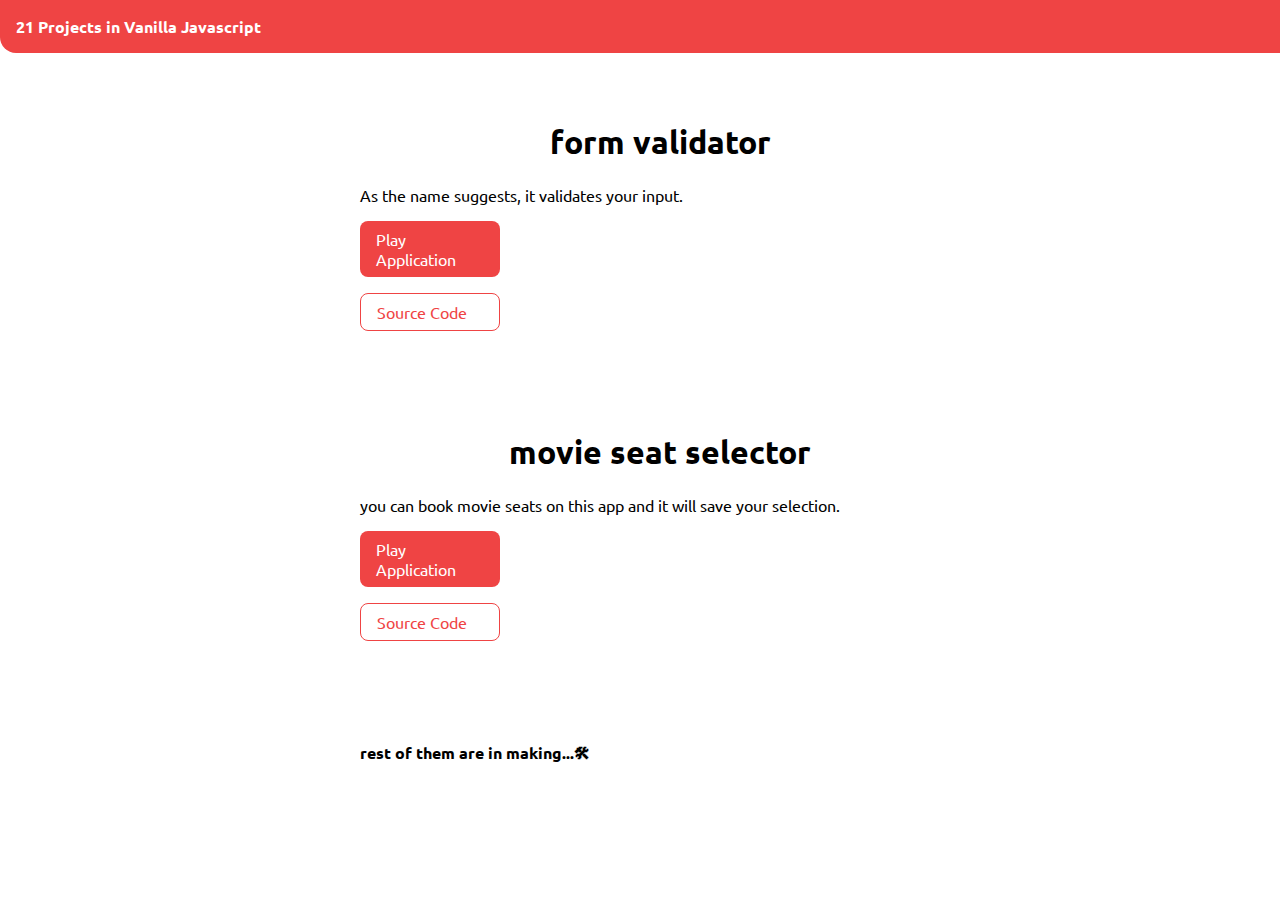
<file: index.html>
<!DOCTYPE html>
<html lang="en">

<head>
    <meta charset="UTF-8">
    <meta http-equiv="X-UA-Compatible" content="IE=edge">
    <meta name="viewport" content="width=device-width, initial-scale=1.0">
    <title>21 Projects in Vanilla Javascript</title>
    <link href="style.css" rel="stylesheet" />
</head>

<body>
    <nav class="navigation container">
        <div class="nav-brand">21 Projects in Vanilla Javascript</div>
    </nav>

    <!-- sections -->

    <ol reversed>
        <li>
            <section class="section">
                <div class="container container-center">
                    <h1>form validator</h1>
                    <p>As the name suggests, it validates your input.</p>
                    <a target="_blank" class="link link_primary" href="form-validator/index.html">Play
                        Application</a> <a class="link link_secondary"
                        href="https://github.com/saifudinbadani/21-projects-in-vanilla-javascript/tree/main/form-validator" target="_blank">Source Code</a>
                </div>
             </section>
        </li> 

        <li>
            <section class="section">
                <div class="container container-center">
                    <h1>movie seat selector</h1>
                    <p>you can book movie seats on this app and it will save your selection.</p>
                    <a target="_blank" class="link link_primary" href="movie-seat-booking/index.html">Play
                        Application</a> <a class="link link_secondary"
                        href="https://github.com/saifudinbadani/21-projects-in-vanilla-javascript/tree/main/form-validator" target="_blank">Source Code</a>
                </div>
             </section>
        </li> 

        <li>
            <section class="section">
                <div class="container container-center">
                    <h4>rest of them are in making...🛠</h4>
                </div>

            </section>
        </li>        

    </ol>



</body>

</html>
</file>
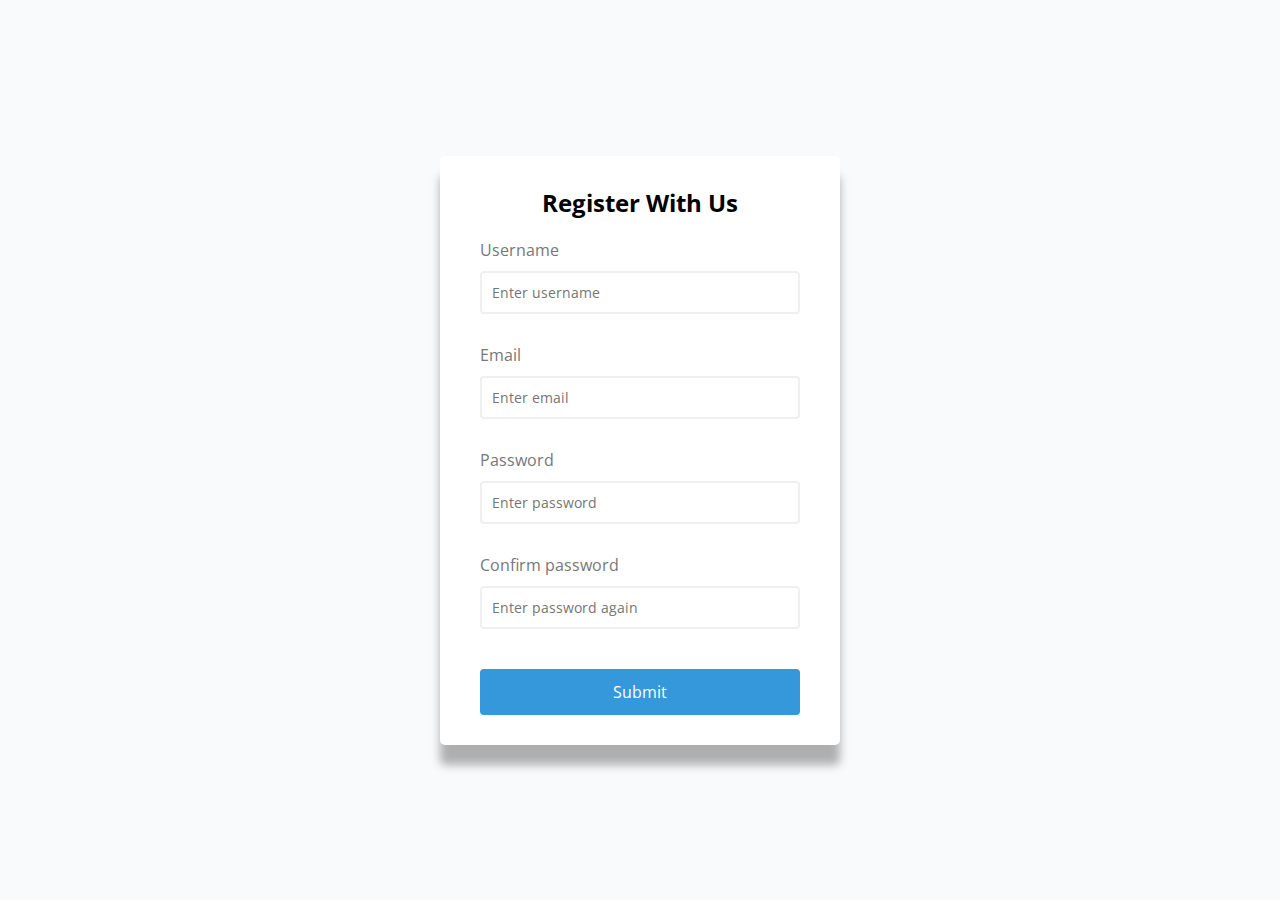
<file: form-validator/index.html>
<!DOCTYPE html>
<html lang="en">
<head>
    <meta charset="UTF-8">
    <meta http-equiv="X-UA-Compatible" content="IE=edge">
    <meta name="viewport" content="width=device-width, initial-scale=1.0">
    <link rel="stylesheet" href="style.css">
    <title>Form Validator</title>
</head>
<body>
    <div class="container">
        <form id="form" class="form">
            <h2>Register With Us</h2>
            <div class="form-control">
                <label for="username">Username</label>
                <input type="text" id="username" placeholder="Enter username">
                <small>Error message</small>
            </div>
            <div class="form-control">
                <label for="email">Email</label>
                <input type="text" id="email" placeholder="Enter email">
                <small>Error message</small>
            </div>
            <div class="form-control">
                <label for="password">Password</label>
                <input type="password" id="password" placeholder="Enter password">
                <small>Error message</small>
            </div>
            <div class="form-control">
                <label for="password2">Confirm password</label>
                <input type="password" id="password2" placeholder="Enter password again">
                <small>Error message</small>
            </div>
            <button type="submit">Submit</button>
        </form>
    </div>
    <script src="script.js"></script>
</body>
</html>
</file>
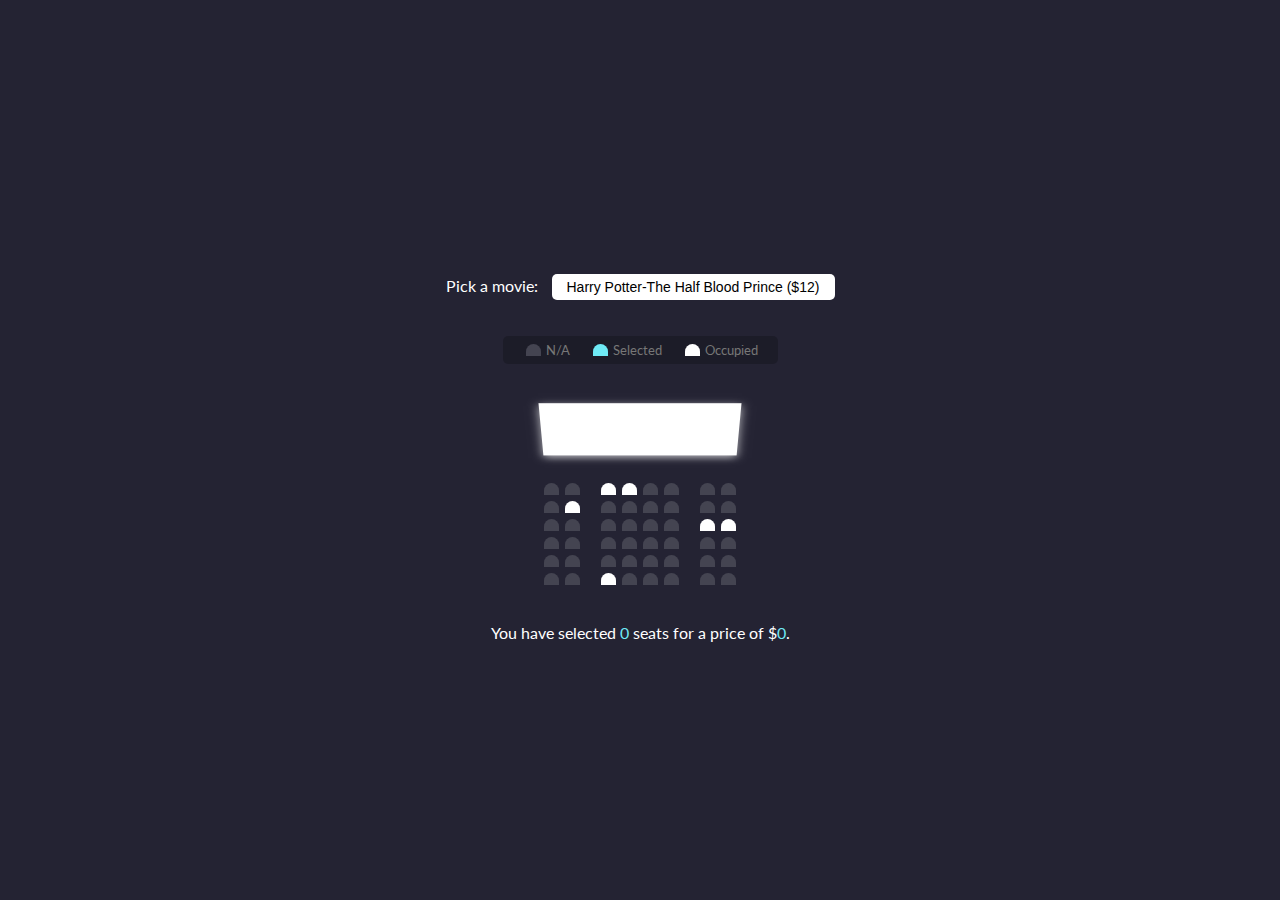
<file: movie-seat-booking/index.html>
<!DOCTYPE html>
<html lang="en">
<head>
    <meta charset="UTF-8">
    <meta http-equiv="X-UA-Compatible" content="IE=edge">
    <meta name="viewport" content="width=device-width, initial-scale=1.0">
    <link rel="stylesheet" href="style.css">
    <title>Movie Seat Booking</title>
</head>
<body>
    <div class="movie-container">
        <label for="movie">Pick a movie: </label>
        <select id="movie">
            <option value="12">Harry Potter-The Half Blood Prince ($12)</option>
            <option value="10">Avengers-End Game ($10)</option>
            <option value="9">Lion King ($9)</option>
            <option value="8">Toy Story ($8)</option>
        </select>
    </div>
    <ul class="showcase">
        <li>
            <div class='seat'></div>
            <small>N/A</small>
        </li>
        <li>
            <div class="seat selected"></div>
            <small>Selected</small>
        </li>
        <li>
            <div class="seat occupied"></div>
            <small>Occupied</small>
        </li>
    </ul>
    <div class="container">
     <div class="screen"></div>
    <div class="row">
        <div class="seat"></div>
        <div class="seat"></div>
        <div class="seat occupied"></div>
        <div class="seat occupied"></div>
        <div class="seat"></div>
        <div class="seat"></div>
        <div class="seat"></div>
        <div class="seat"></div>
    </div>
    <div class="row">
        <div class="seat"></div>
        <div class="seat occupied"></div>
        <div class="seat"></div>
        <div class="seat"></div>
        <div class="seat"></div>
        <div class="seat"></div>
        <div class="seat"></div>
        <div class="seat"></div>
    </div>
    <div class="row">
        <div class="seat"></div>
        <div class="seat"></div>
        <div class="seat"></div>
        <div class="seat"></div>
        <div class="seat"></div>
        <div class="seat"></div>
        <div class="seat occupied"></div>
        <div class="seat occupied"></div>
    </div>
    <div class="row">
        <div class="seat"></div>
        <div class="seat"></div>
        <div class="seat"></div>
        <div class="seat"></div>
        <div class="seat"></div>
        <div class="seat"></div>
        <div class="seat"></div>
        <div class="seat"></div>
    </div>
    <div class="row">
        <div class="seat"></div>
        <div class="seat"></div>
        <div class="seat"></div>
        <div class="seat"></div>
        <div class="seat"></div>
        <div class="seat"></div>
        <div class="seat"></div>
        <div class="seat"></div>
    </div>
    <div class="row">
        <div class="seat"></div>
        <div class="seat"></div>
        <div class="seat occupied"></div>
        <div class="seat"></div>
        <div class="seat"></div>
        <div class="seat"></div>
        <div class="seat"></div>
        <div class="seat"></div>
    </div>
</div>
<p class="text">You have selected <span id="count">0</span> seats for a price of $<span id="total">0</span>.</p>
    <script src="script.js"></script>
</body>
</html>
</file>
<file: style.css>
@import url('https://fonts.googleapis.com/css2?family=Ubuntu:wght@300;400&display=swap');

:root {
    --primary-color: #EF4444;
    --off-white:  #F3F4F6;
    --gray: #81868f;

}

body {
    font-family: 'Ubuntu';
    margin: 0px;
}

hr {
    margin: 2rem 0rem;
}
/* spaces */

.margin-md {
    margin: 2rem;
}

/* container */
.container{
    padding: 0rem 1rem;
}

.container-center{
    max-width: 600px;
    margin:auto;
}

/* links */

.link {
    box-sizing: border-box;
    text-decoration: none;
    padding: 0.5rem 1rem;
}

.link_primary {
    background-color: var(--primary-color);
    border-radius: 0.5rem;
    color: white;
    display: block;
    max-width: 140px;
    margin: 1rem 1rem 1rem 0rem;
}

.link_secondary {
    color: var(--primary-color);
    border-radius: 0.5rem;
    border: 1px solid var(--primary-color);
    display: block;
    max-width: 140px;
    margin: 1rem 1rem 1rem 0rem;
}

/* lists */

.list-non-bullet {
    list-style: none;
    padding-inline-start: 0px;
}

.list-item-inline{
    display: inline;
    padding: 0rem 0.5rem;
}

.navigation{
    background-color: var(--primary-color);
    color: white;
    padding: 1rem;
    border-bottom-left-radius: 1rem;
}

.navigation .nav-brand {
    font-weight: bold;
}

.navigation .nav-pills {
    text-align: right;
}

.navigation .link {
    color: white;
}

.navigation .link-active {
    font-weight: bolder;
    font-size: large;
}

/* header */

.hero {
    padding: 2rem;
    padding-top: 5rem;
}

.hero .hero-img {
    max-width: 80%;
    width: 350px;
    display: block;
    margin: auto;
}

.hero .hero-heading {
    text-align: center;
    padding-top: 1rem;
    color: var(--gray);
}

.hero .hero-heading .heading-inverted {
    color: var(--primary-color);
}

/* selection */

.section {
    padding: 2rem
}

.section h1 {
    text-align: center;
}

.ow {
    background-color: var(--off-white);
}

/* footer */

.footer {
    background-color: var(--primary-color);
    padding: 4rem  1rem;
    text-align: center;
    color: white;
    border-top-left-radius: 1rem;
}

.footer .link {
    color: white;
}

.footer .footer-header {
    font-weight: bold;
    font-size: large;
}

.footer ul {
    padding-inline-start: 0px;
}

/* projects */

.showcase-list {
    padding: 2rem;
}

/* blogs */

.showcase-blog {
    padding-bottom: 6rem;
}

ol{
    list-style: none;
}
</file>
<file: form-validator/style.css>
@import url('https://fonts.googleapis.com/css2?family=Open+Sans&display=swap');

:root {
    --font: 'Open Sans', 'sans seriff';
    --success-color: rgb(92, 218, 92);
    --error-color: rgb(224, 62, 62);
}

* {
    box-sizing: border-box;
    font-family: var(--font);
}

body {
    background-color: #f9fafb;
    display: flex;
    align-items: center;
    justify-content: center;
    min-height: 100vh;
    margin: 0;
}

.container {
    background-color: #fff;
    border-radius: 5px;
    box-shadow: 0 20px 10px rgba(0, 0, 0, 0.3);
    width: 400px;
}

h2 {
    text-align: center;
    margin: 0 0 20px;
}

.form {
    padding: 30px 40px;
}

.form-control {
    margin-bottom: 10px;
    padding-bottom: 20px;
    position: relative;
}

.form-control label {
    color: #777;
    display: block;
    margin-bottom: 10px;
}

.form-control input {
    border: 2px solid #f0f0f0;
    border-radius: 4px;
    display: block;
    width: 100%;
    padding: 10px;
    font-size: 14px;
}

.form-control input:focus {
    outline: 0;
    border-color: #777;
}

.form-control.success input {
    border-color: var(--success-color);
}

.form-control.error input {
    border-color: var(--error-color);
}

.form-control small {
    color: var(--error-color);
    position: absolute;
    bottom: 0;
    left: 0;
    visibility: hidden;
}

.form-control.error small{
    visibility: visible;
}

.form button{
    cursor: pointer;
    background-color: #3498db;
    border: 2px solid #3498db;
    border-radius: 4px;
    color: #fff;
    display: block;
    font-size: 16px;
    padding: 10px;
    margin-top: 20px;
    width: 100%;
}
</file>
<file: movie-seat-booking/style.css>
@import url('https://fonts.googleapis.com/css2?family=Lato:wght@300&display=swap');

*{
    box-sizing: border-box;
}

body{
    background-color: #242333;
    display: flex;
    flex-direction: column;
    color: white;
    align-items: center;
    justify-content: center;
    height: 100vh;
    font-family: 'lato', 'sans-serif';
    margin: 0;
}

.container{
    perspective: 1000px;
    margin-bottom: 30px;
}

.movie-container{
    margin: 20px 0;
}

.movie-container select{
    background-color: #fff;
    border: 0;
    border-radius: 5px;
    font-size: 14px;
    margin-left: 10px;
    padding: 5px 15px 5px 15px;
    appearance: none;
    -moz-appearance: none;
    -webkit-appearance: none;
}

.seat{
    background-color: #444451;
    height: 12px;
    width: 15px;
    margin: 3px;
    border-top-left-radius: 10px;
    border-top-right-radius: 10px;
}

.row{
    display: flex;
}

.seat.selected{
    background-color: #6feaf6;
}

.seat.occupied{
    background-color: #fff;
}

.seat:nth-of-type(2){
    margin-right: 18px;
}

.seat:nth-last-of-type(2){
    margin-left: 18px;
}

.seat:not(.occupied):hover{
    cursor:pointer;
    transform: scale(1.3);
}

.showcase .seat:not(.occupied):hover{
    cursor:default;
    transform: scale(1);
}

.showcase{
    background-color: rgba(0, 0, 0, 0.2);
    padding: 5px 10px;
    border-radius: 5px;
    color: #777;
    list-style-type: none;
    display: flex;
    justify-content: space-between;
}
.showcase li{
    display: flex;
    align-items: center;
    justify-content: center;
    margin: 0 10px;
}
.showcase li small{ 
    margin-left: 2px;
}

.screen{
    background-color: #fff;
    height: 70px;
    width: 100%;
    margin: 15px 0;
    transform: rotateX(-45deg);
    box-shadow: 0 3px 10px rgba(255, 255, 255, 0.7);
}
p.text span{
    color: #6feaf6;
}

p.text{
    margin: 5px 0;
}
</file>
